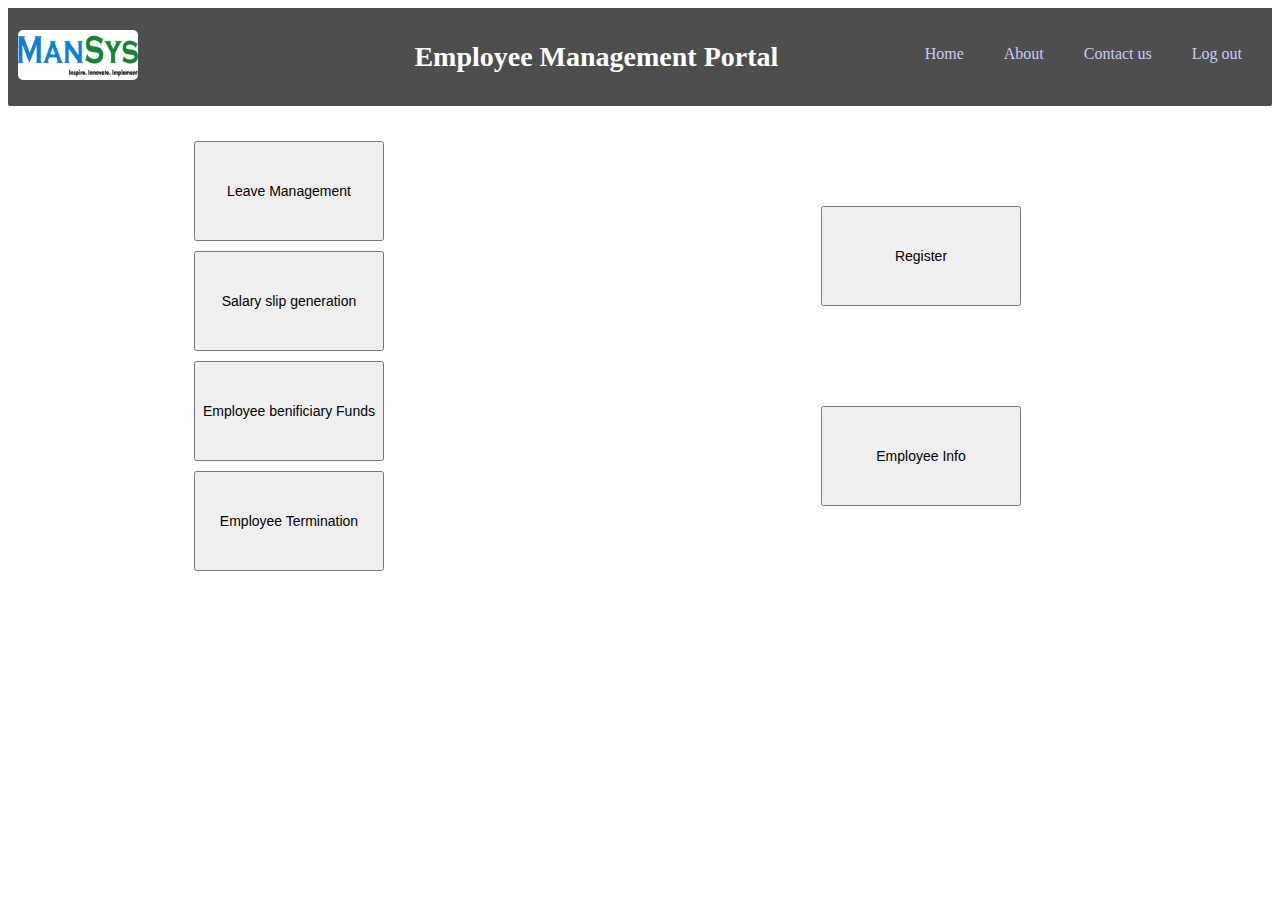
<file: index.html>
<!DOCTYPE html>
<html lang="en">
<head>
    <meta charset="UTF-8">
    <meta name="viewport" content="width=device-width, initial-scale=1.0">
    <title>Web App with Logo</title>
    <link href="https://cdn.jsdelivr.net/npm/bootstrap@5.3.2/dist/css/bootstrap.min.css" rel="stylesheet" integrity="sha384-T3c6CoIi6uLrA9TneNEoa7RxnatzjcDSCmG1MXxSR1GAsXEV/Dwwykc2MPK8M2HN" crossorigin="anonymous">
</head>
<body>
    <header>
        <div id="logo">
          <a href="#"><img src="./mansys_lo.png" alt="img"></a>
        </div>
        <div id="emp"><h2>Employee Management Portal</h2></div>
        <div id="nav-container">
          <nav>
            <ul>
              <li><a href="#">Home</a></li>
              <li><a href="#">About</a></li>    
              <li><a href="#">Contact us</a></li>
              <li><a href="admin.html">Log out</a></li>
            </ul>
          </nav>
       </div>
     </header> 
     <div class="mn">
       <div class="con">
           <button class="btn btn-success">Leave Management</button>
           <button class="btn btn-success">Salary slip generation</button>
           <button class="btn btn-success">Employee benificiary Funds</button>
           <button class="btn btn-success">Employee Termination</button>
        
       </div>
       <div class="nm">
        <a href="./adminregister.html"><button class="btn btn-primary">Register</button></a>
        <a href="./empinfo.php"><button class="btn btn-primary">Employee Info</button></a>
       </div>
    </div>
    <main>
    </main>
</body>
<link rel="stylesheet" href="./styles/style.css">
</html>
</file>
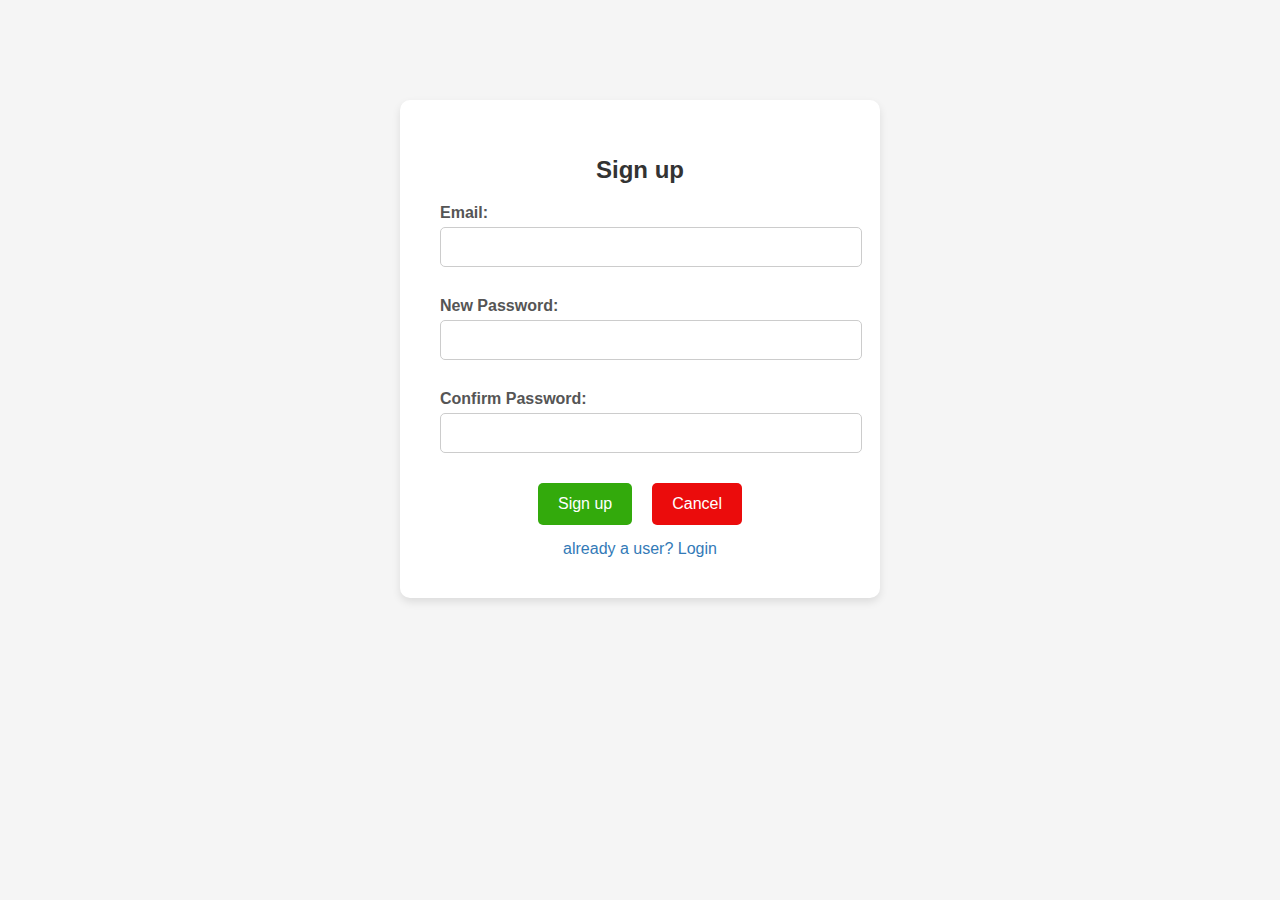
<file: adduser.html>
<!DOCTYPE html>
<html lang="en">
<head>
    <meta charset="UTF-8">
    <meta name="viewport" content="width=device-width, initial-scale=1.0">
    <title>Add User</title>
    <style>
        .error-message {
            color: red;
            font-size: 14px;
        }
    </style>
</head>
<body>
    <div class="container">
        <h1>Sign up</h1>
        <form action="user_signup.php" method="POST" onsubmit="return validateForm();">
            <div class="form-group">
                <label for="email">Email:</label>
                <input type="email" id="email" name="email" required>
            </div>
            <div class="form-group">
                <label for="password">New Password:</label>
                <input type="password" id="password" name="password" required>
                <div class="error-message" id="password-error"></div>
            </div>
            <div class="form-group">
                <label for="confirm_password">Confirm Password:</label>
                <input type="password" id="confirm_password" name="confirm_password" required>
            </div>
            <div class="button-group">
                <button type="submit" class="create-btn">Sign up</button>
                <button type="button" class="cancel-btn">Cancel</button>
            </div>
            <div class="loginbtn"><a href="user_login12.php">already a user? Login</a></div>
        </form>
    </div>
    <script>
        function validateForm() {
            const passwordInput = document.getElementById("password");
            const confirmPasswordInput = document.getElementById("confirm_password");
            const passwordError = document.getElementById("password-error");
            const password = passwordInput.value;
            const confirmPassword = confirmPasswordInput.value;

            // Define password criteria (e.g., at least 8 characters)
            const passwordCriteria = /^(?=.*[A-Z])(?=.*[a-z])(?=.*\d)(?=.*[@$!%*?&])[A-Za-z\d@$!%*?&]{8,}$/;

            if (!password.match(passwordCriteria)) {
                passwordError.textContent = "Password must meet the following criteria: \n- At least 8 characters\n- At least one uppercase letter\n- At least one lowercase letter\n- At least one digit\n- At least one special character (@, $, !, %, *, ?, or &)";
                return false;
            } else if (password !== confirmPassword) {
                passwordError.textContent = "Passwords do not match.";
                return false;
            }

            // Clear any previous error messages
            passwordError.textContent = "";

            // Form is valid
            return true;
        }
    </script>
</body>
<link rel="stylesheet" href="./styles/adduser.css">
</html>
</file>
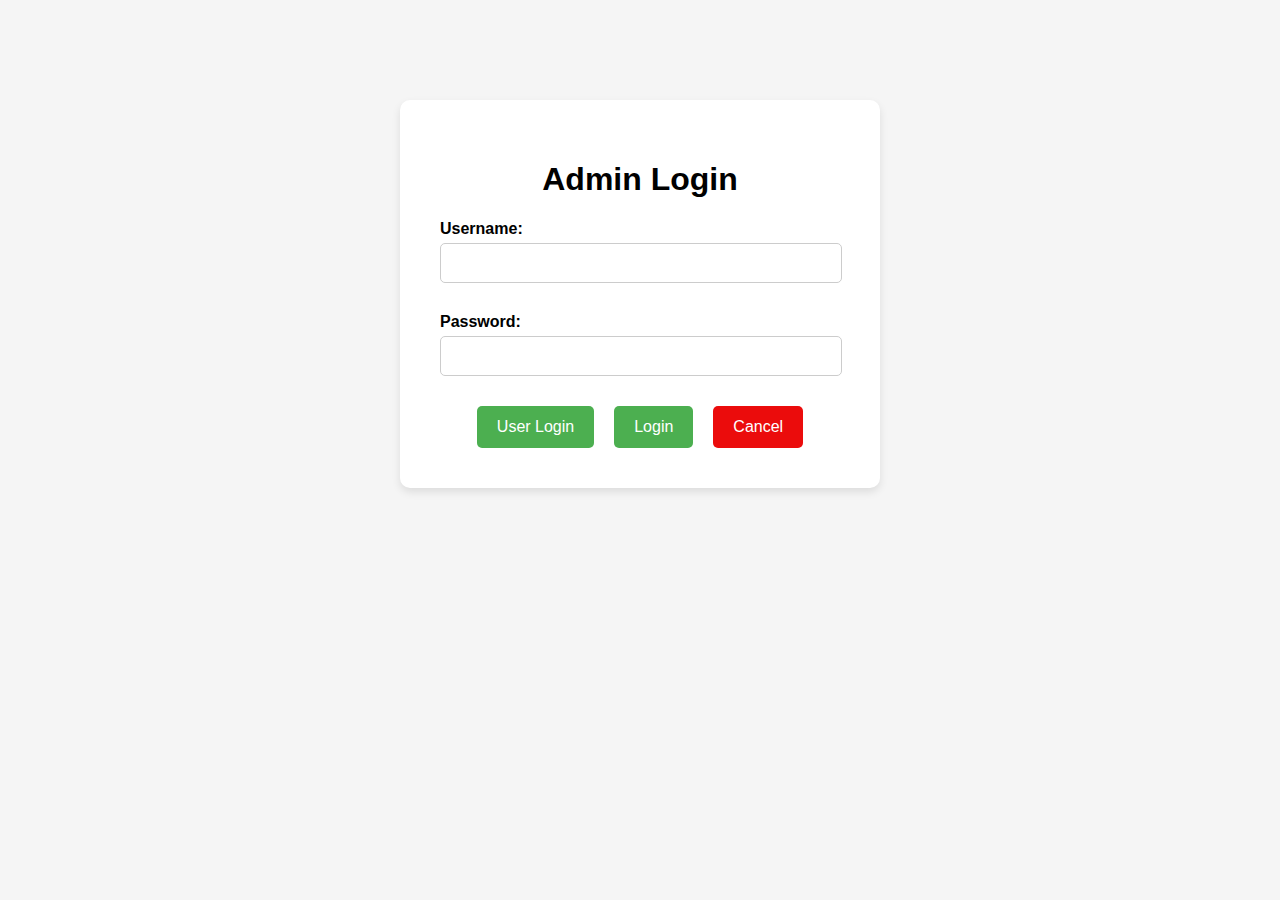
<file: admin.html>
<!DOCTYPE html>
<html lang="en">

<head>
    <meta charset="UTF-8">
    <meta name="viewport" content="width=device-width, initial-scale=1.0">
    <title>Admin Login</title>
</head>

<body>
    <div class="container">
        <h1>Admin Login</h1>
        <form action="admin_login.php" method="POST">
            <div class="form-group">
                <label for="username">Username:</label>
                <input type="text" id="username" name="username" required>
            </div>
            <div class="form-group">
                <label for="password">Password:</label>
                <input type="password" id="password" name="password" required>
            </div>
            <div class="button-group">
                <a href="user_login12.php"><button type="button" class="add-user-btn">User Login</button></a>
                <button type="submit" class="login-btn">Login</button>
                <button type="button" class="cancel-btn">Cancel</button>
            </div>
        </form>
    </div>
</body>
<link rel="stylesheet" href="./styles/admin.css">
</html>
</file>
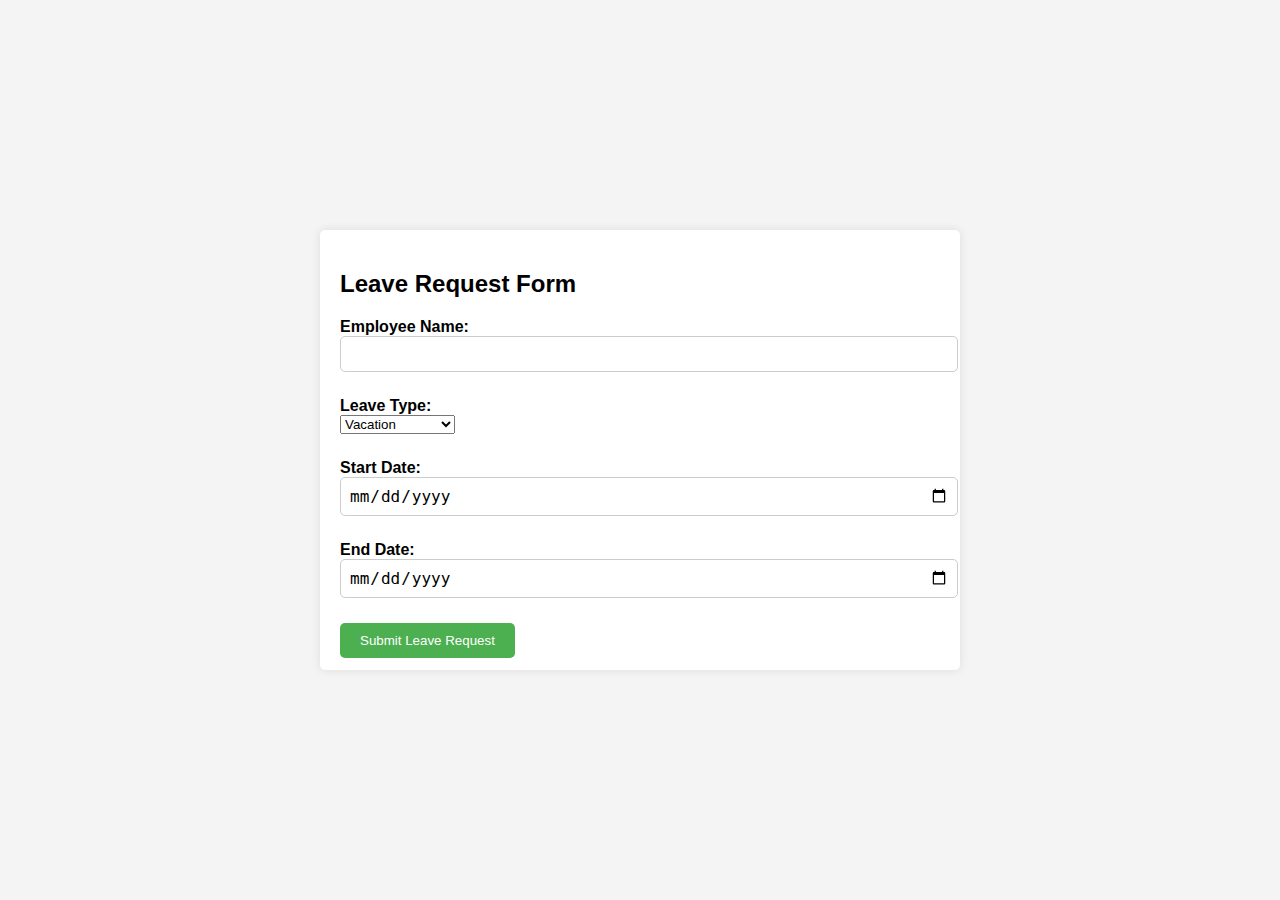
<file: leave.html>
<!DOCTYPE html>
<html lang="en">

<head>
    <meta charset="UTF-8">
    <meta name="viewport" content="width=device-width, initial-scale=1.0">
    <title>Leave Management System</title>
    <style>
        body {
            font-family: Arial, sans-serif;
            margin: 0;
            padding: 0;
            display: flex;
            justify-content: center;
            align-items: center;
            height: 100vh;
            background-color: #f4f4f4;
        }

        .leave-form {
            background-color: #fff;
            width: 600px;
            height: 400px;
            padding: 20px;
            border-radius: 5px;
            box-shadow: 0 0 10px rgba(0, 0, 0, 0.1);
        }

        .form-group {
            margin-bottom: 25px;
        }

        .form-group label {
            display: block;
            font-weight: bold;
        }

        .form-group input[type="text"],
        .form-group input[type="date"] {
            width: 100%;
            padding: 8px;
            font-size: 16px;
            border: 1px solid #ccc;
            border-radius: 5px;
        }

        .form-group button {
            background-color: #4caf50;
            color: #fff;
            border: none;
            padding: 10px 20px;
            cursor: pointer;
            border-radius: 5px;
        }
    </style>
</head>

<body>
    <div class="leave-form">
        <h2>Leave Request Form</h2>
        <form action="leavesub.php" method="post">
            <div class="form-group">
                <label for="employeeName">Employee Name:</label>
                <input type="text" id="employeeName" name="employeeName" required>
            </div>
            <div class="form-group">
                <label for="leaveType">Leave Type:</label>
                <select id="leaveType" name="leaveType" required>
                    <option value="vacation">Vacation</option>
                    <option value="sick">Sick Leave</option>
                    <option value="personal">Personal Leave</option>
                    <option value="study">Study Leave</option>
                </select>
            </div>
            <div class="form-group">
                <label for="startDate">Start Date:</label>
                <input type="date" id="startDate" name="startDate" required>
            </div>
            <div class="form-group">
                <label for="endDate">End Date:</label>
                <input type="date" id="endDate" name="endDate" required>
            </div>
            <div class="form-group">
                <button type="submit">Submit Leave Request</button>
            </div>
        </form>
    </div>
</body>

</html>
</file>
<file: styles/style.css>
header {
    background-color: #4e4e4e;
    color: white;
    display: flex;
    justify-content: space-between;
    align-items: center;
    padding: 10px;  
    border-bottom-left-radius: 2px;
    border-bottom-right-radius: 2px;
    top: 0%;
  } 
  h2{
    padding-left: 130px;
    font-weight: 600;
    font-size: 28px;
  }
  #logo img {  
    height: 50px;
    border-radius: 5px; 
    width: 120px    ;
  } 
  #nav-container {
    text-align: right;
  }
  nav ul {
    list-style-type: none;
    padding: 0;
    display: flex;
    gap: 20px;
    margin-top: 10px;
  } 
  nav li {
    margin-right: 20px;
  }
  nav a {
    text-decoration: none;
    color: #c8cdf5;
  }
  .con{
    display: flex;
    flex-direction: column;
    width:200px;
    margin: 30px;   
  }
  .con>button{
    height: 100px;
    margin: 5px;
    font-size: 14px;
  }
  .mn{
    display: flex;
    justify-content: space-around;
  }
  .btn-primary{
    margin: 50px;
    height: 100px;
    width: 200px;
     font-size: 14px;
  }
  .nm{
    display: flex;
    flex-direction: column;
    margin: 50px;

  }
</file>
<file: styles/adduser.css>
body {
    font-family: Arial, sans-serif;
    background-color: #f5f5f5;
    margin: 0;
    padding: 0;
}

.container {
    max-width: 400px;
    margin: 0 auto;
    padding: 40px;
    background-color: #ffffff;
    box-shadow: 0 4px 8px rgba(0, 0, 0, 0.1);
    border-radius: 10px;
    margin-top: 100px;
    text-align: center;
}

h1 {
    font-size: 24px;
    margin-bottom: 20px;
    color: #333;
}

.form-group {
    margin-bottom: 20px;
    text-align: left;
}

label {
    display: block;
    font-weight: bold;
    margin-bottom: 5px;
    color: #555;
}

select,
input[type="email"],
input[type="password"] {
    width: 100%;
    padding: 10px;
    font-size: 16px;
    border: 1px solid #ccc;
    border-radius: 5px;
    margin-bottom: 10px;
}

.button-group {
    display: flex;
    justify-content: center;
}

.create-btn,
.cancel-btn {
    background-color: #33aa0c;
    color: white;
    padding: 12px 20px;
    border: none;
    border-radius: 5px;
    font-size: 16px;
    cursor: pointer;
    transition: background-color 0.3s;
    margin: 0 10px;
}

.create-btn:hover,
.cancel-btn:hover {
    background-color: #124603
}

.loginbtn {
    padding-top: 15px;
}

.loginbtn a {
    text-decoration: none;
    color: #337ab7;
}

.loginbtn a:hover {
    color: #23527c;
}
.cancel-btn {
    background-color: #EB0C0C;
    color: white;
    padding: 12px 20px;
    border: none;
    border-radius: 5px;
    font-size: 16px;
    cursor: pointer;
    transition: background-color 0.3s;
    margin: 0 10px;
}
.cancel-btn:hover {
    background-color: #671104;
}
.bzx>i{
    padding-left: 20px;
    padding-top: 20px;    
}
</file>
<file: styles/admin.css>
body {
    font-family: Arial, sans-serif;
    background-color: #f5f5f5;
    margin: 0;
    padding: 0;
}

.container {
    max-width: 400px;
    margin: 0 auto;
    padding: 40px;
    background-color: #ffffff;
    box-shadow: 0 4px 8px rgba(0, 0, 0, 0.1);
    border-radius: 10px;
    margin-top: 100px;
    text-align: center;
}

.form-group {
    margin-bottom: 20px;
    text-align: left;
}

label {
    display: block;
    font-weight: bold;
    margin-bottom: 5px;
}

input[type="text"],
input[type="password"] {
    width: calc(100% - 20px);
    padding: 10px;
    font-size: 16px;
    border: 1px solid #ccc;
    border-radius: 5px;
    margin-bottom: 10px;
}

.button-group {
    display: flex;
    justify-content: center;
}

.login-btn,
.add-user-btn {
    background-color: #4CAF50;
    color: white;
    padding: 12px 20px;
    border: none;
    border-radius: 5px;
    font-size: 16px;
    cursor: pointer;
    transition: background-color 0.3s;
    margin: 0 10px;
}
.login-btn:hover,
.add-user-btn:hover {
    background-color: #124603;
}
.cancel-btn{
    background-color: #eb0c0c;
    color: white;
    padding: 12px 20px;
    border: none;
    border-radius: 5px;
    font-size: 16px;
    cursor: pointer;
    transition: background-color 0.3s;
    margin: 0 10px;

}
.cancel-btn:hover{
    background-color: #671104; 
}
</file>
